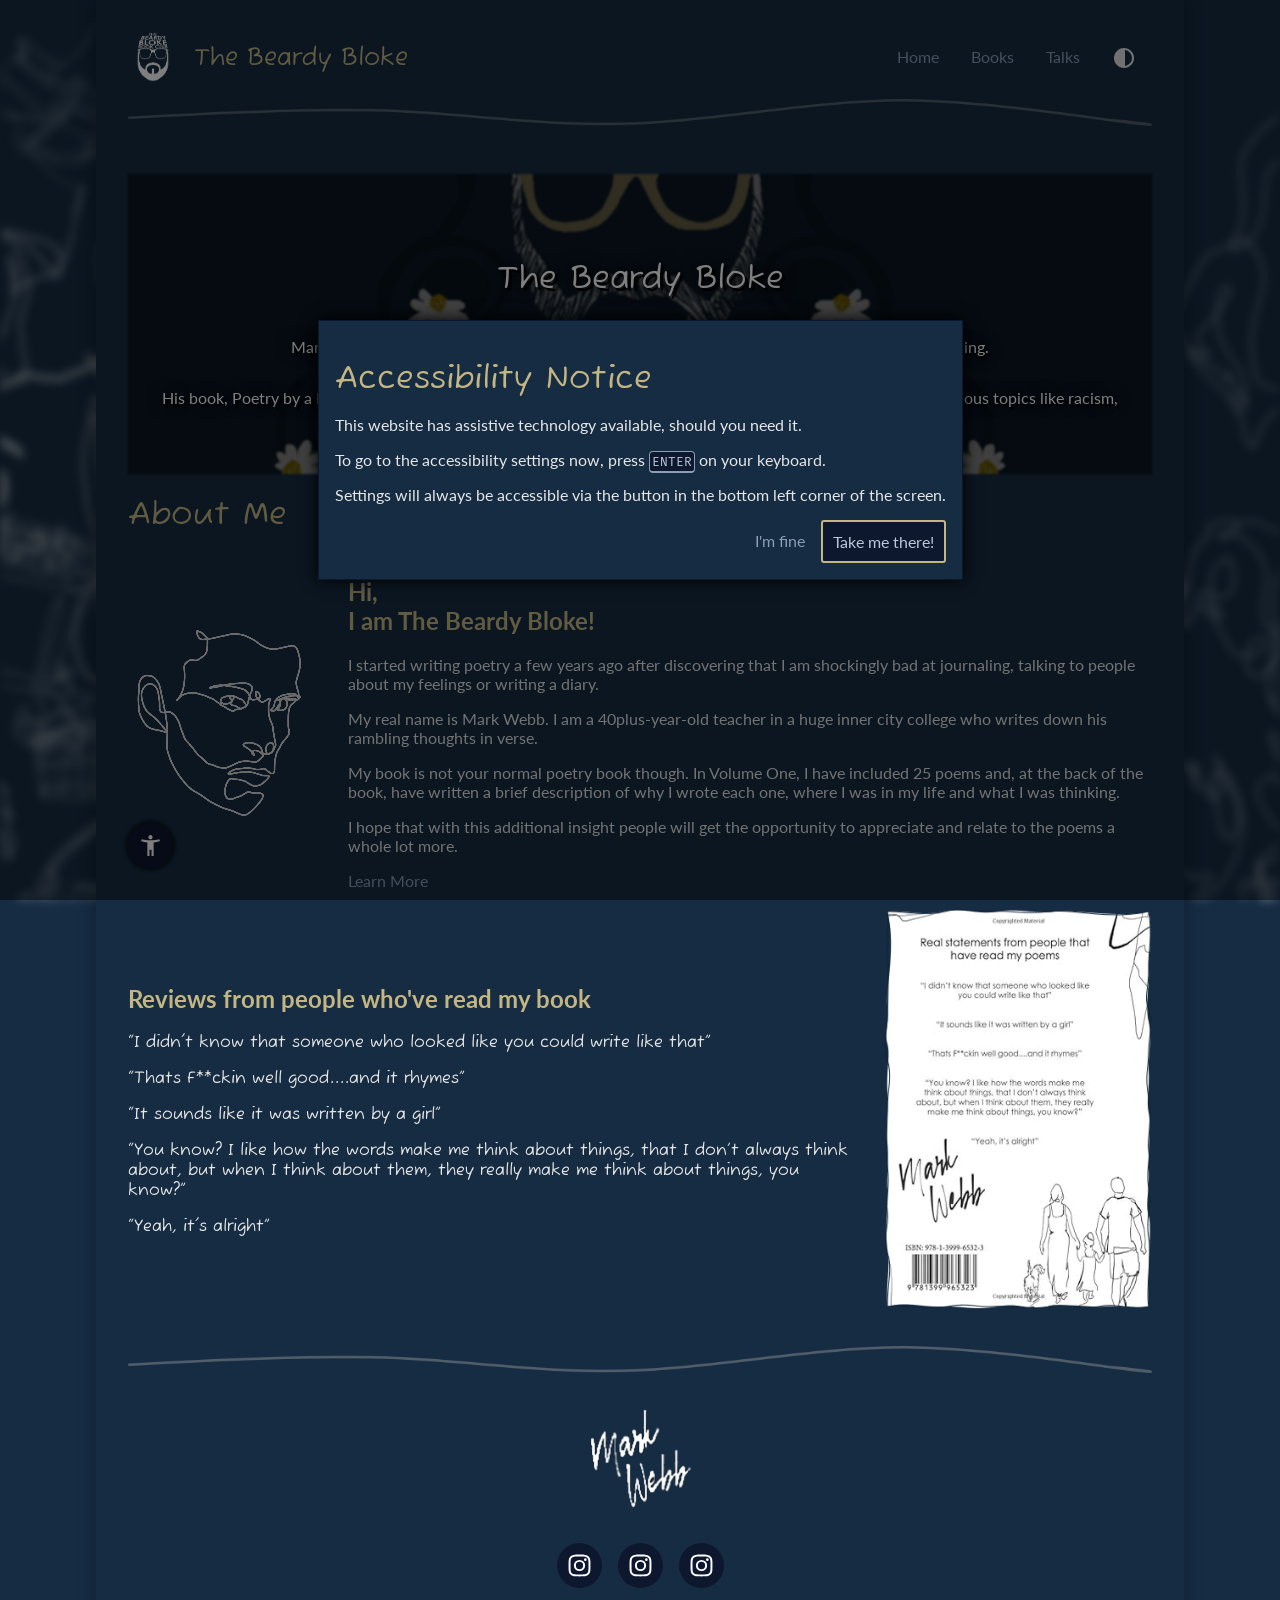
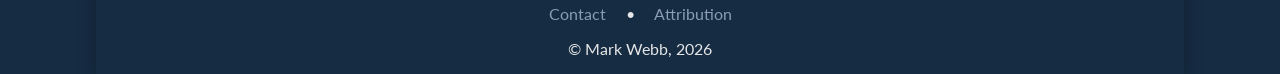
<file: index.html>
<!DOCTYPE html>
<html lang="en">
<head>
    <title>The Beardy Bloke</title>

    <script src="scripts/include.js" data-inc="head.html"></script>
    <script defer src="scripts/settings.js"></script>
    <script defer src="scripts/theme-switcher.js"></script>
    <script defer src="scripts/font-switcher.js"></script>
    <script defer src="scripts/size-switcher.js"></script>
    <script defer src="scripts/overlay-switcher.js"></script>
    <script defer src="scripts/access-notice.js"></script>
    <script defer src="scripts/init.js"></script>
</head>
<body>
    <div id="loading" style="font-family: Verdana;" hide>
        <p style="opacity: 0;">loading...</p>
    </div>
    
    <div id="overlay"></div>

    <script src="scripts/loading.js"></script>

    <div class="page-container">
        <img class="background" src="images/content/background.png"></img>

        <!-- Page Content -->
        <div class="body" style="opacity: 0;">
            <a id="access-button" href="access.html">
                <img src="images/icons/access.svg"></img>
            </a>

            <!-- Header -->
            <script src="scripts/include.js" data-inc="header.html"></script>

            <img class="hr" src="images/hr.png"></img>
            <script src="scripts/include.js" data-inc="elements/access_dialog.html"></script>
        
            <!-- Body -->
            <main>
                <div class="splash">
                    <img src="images/content/hero.jpg"></img>
                    
                    <div class="text">
        
                        <h1>The Beardy Bloke</h1>
                        <p>
                            Mark Webb is a published poet and guest speaker with a unique backstory and a growing following.
                        </p>
                        <p>
                            His book, Poetry by a Beardy Bloke, is a heartfelt collection of 25 poems, blending humour and sensitivity with serious topics like racism, radicalisation, alcoholism, and depression.
                        </p>
                    </div>
                </div>
        
                <h1>About Me</h1>
                <div class="image-text-group">
                    <img class="line-art image" src="images/content/art/him.png"></img>
                    <div class="text">
                        <h2>
                            Hi,<br>
                            I am The Beardy Bloke!
                        </h2>
        
                        <p>
                            I started writing poetry a few years ago after discovering that I am shockingly bad at journaling, talking to people about my feelings or writing a diary.
                        </p>
        
                        <p>
                            My real name is Mark Webb. I am a 40plus-year-old teacher in a huge inner city college who writes down his rambling thoughts in verse.
                        </p>
        
                        <p>
                            My book is not your normal poetry book though. In Volume One, I have included 25 poems and, at the back of the book, have written a brief description of why I wrote each one, where I was in my life and what I was thinking.
                        </p>
        
                        <p>
                            I hope that with this additional insight people will get the opportunity to appreciate and relate to the poems a whole lot more.
                        </p>
        
                        <a href="books.html">Learn More</a>
                    </div>
                </div>
        
                <br>
        
                <div class="image-text-group">
                    <div class="text">
                        <h2>
                            Reviews from people who've read my book
                        </h2>
        
                        <p class="quote">
                            “I didn't know that someone who looked like you could write like that”
                        </p>
        
                        <p class="quote">“Thats F**ckin well good....and it rhymes”</p>
        
                        <p class="quote">“It sounds like it was written by a girl”</p>
                        <p class="quote">
                            “You know? I like how the words make me think about things, that I don’t always think about, but when I think about them, they really make me think about things, you know?” 
                        </p>
                        <p class="quote">“Yeah, it's alright”</p>
        
                    </div>
        
                    <img class="image" src="images/content/cover-back.png"></img>
                </div>
            
                <h1></h1>
            </main>
        
            <!-- Footer -->
            <script src="scripts/include.js" data-inc="footer.html"></script>
        </div>
    </div>
    
</body>
</html>
</file>
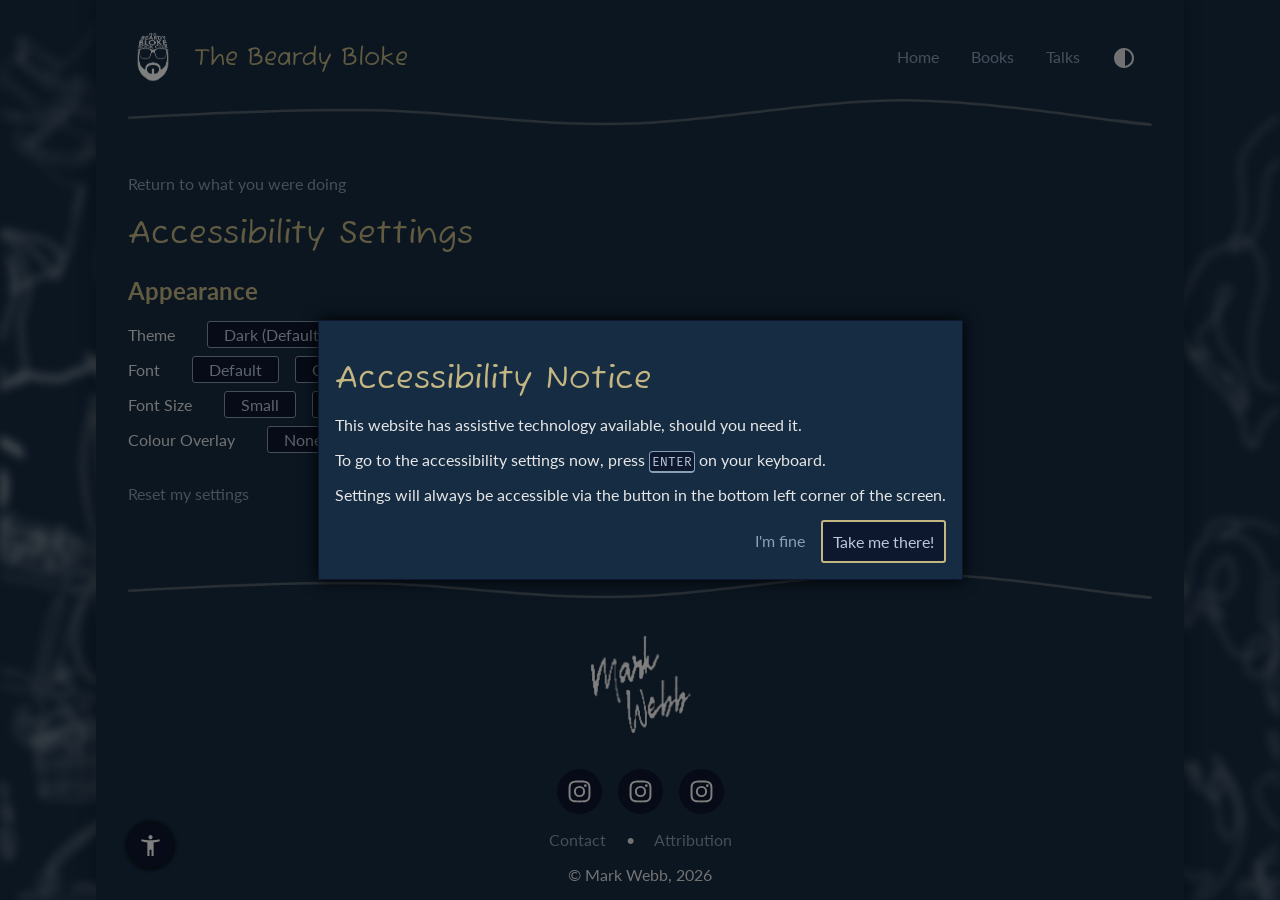
<file: access.html>
<!DOCTYPE html>
<html lang="en">
<head>
    <title>Accessibility</title>

    <script src="scripts/include.js" data-inc="head.html"></script>
    <script defer src="scripts/settings.js"></script>
    <script defer src="scripts/theme-switcher.js"></script>
    <script defer src="scripts/font-switcher.js"></script>
    <script defer src="scripts/size-switcher.js"></script>
    <script defer src="scripts/overlay-switcher.js"></script>
    <script defer src="scripts/access-notice.js"></script>
    <script defer src="scripts/init.js"></script>

    <script defer src="scripts/accessibility.js"></script>
</head>

<body>
    <div id="loading" style="font-family: Verdana;" hide>
        <p style="opacity: 0;">loading...</p>
    </div>

    <div id="overlay"></div>
    <script src="scripts/loading.js"></script>
    
    <div class="page-container">
        <img class="background" src="images/content/background.png"></img>

        <!-- Page Content -->
        <div class="body" style="opacity: 0;">
            <a id="access-button" href="access.html">
                <img src="images/icons/access.svg"></img>
            </a>

            <script src="scripts/include.js" data-inc="header.html"></script>
            <script src="scripts/include.js" data-inc="elements/access_dialog.html"></script>

            <img class="hr" src="images/hr.png"></img>

            <!-- Body -->
            <main>
                <script>
                    document.write('<a href="' + document.referrer + '">Return to what you were doing</a>');
                </script>

                <h1>Accessibility Settings</h1>
                <h2>Appearance</h2>
                <div class="link-list">
                    <ul id="theme-list">
                        <li><p>Theme</p></li>
                    </ul>
                </div>

                <div class="link-list">
                    <ul id="font-list">
                        <li><p>Font</p></li>
                    </ul>
                </div>
                
                <div class="link-list">
                    <ul id="size-list">
                        <li><p>Font Size</p></li>
                    </ul>
                </div>
                
                <div class="link-list">
                    <ul id="overlay-list">
                        <li><p>Colour Overlay</p></li>
                    </ul>
                </div>

                <br>
                <a id="reset">Reset my settings</a>
                
            </main>

            <script src="scripts/include.js" data-inc="footer.html"></script>
        </div>
    </div>

</body>
<script>
</script>
</html>
</file>
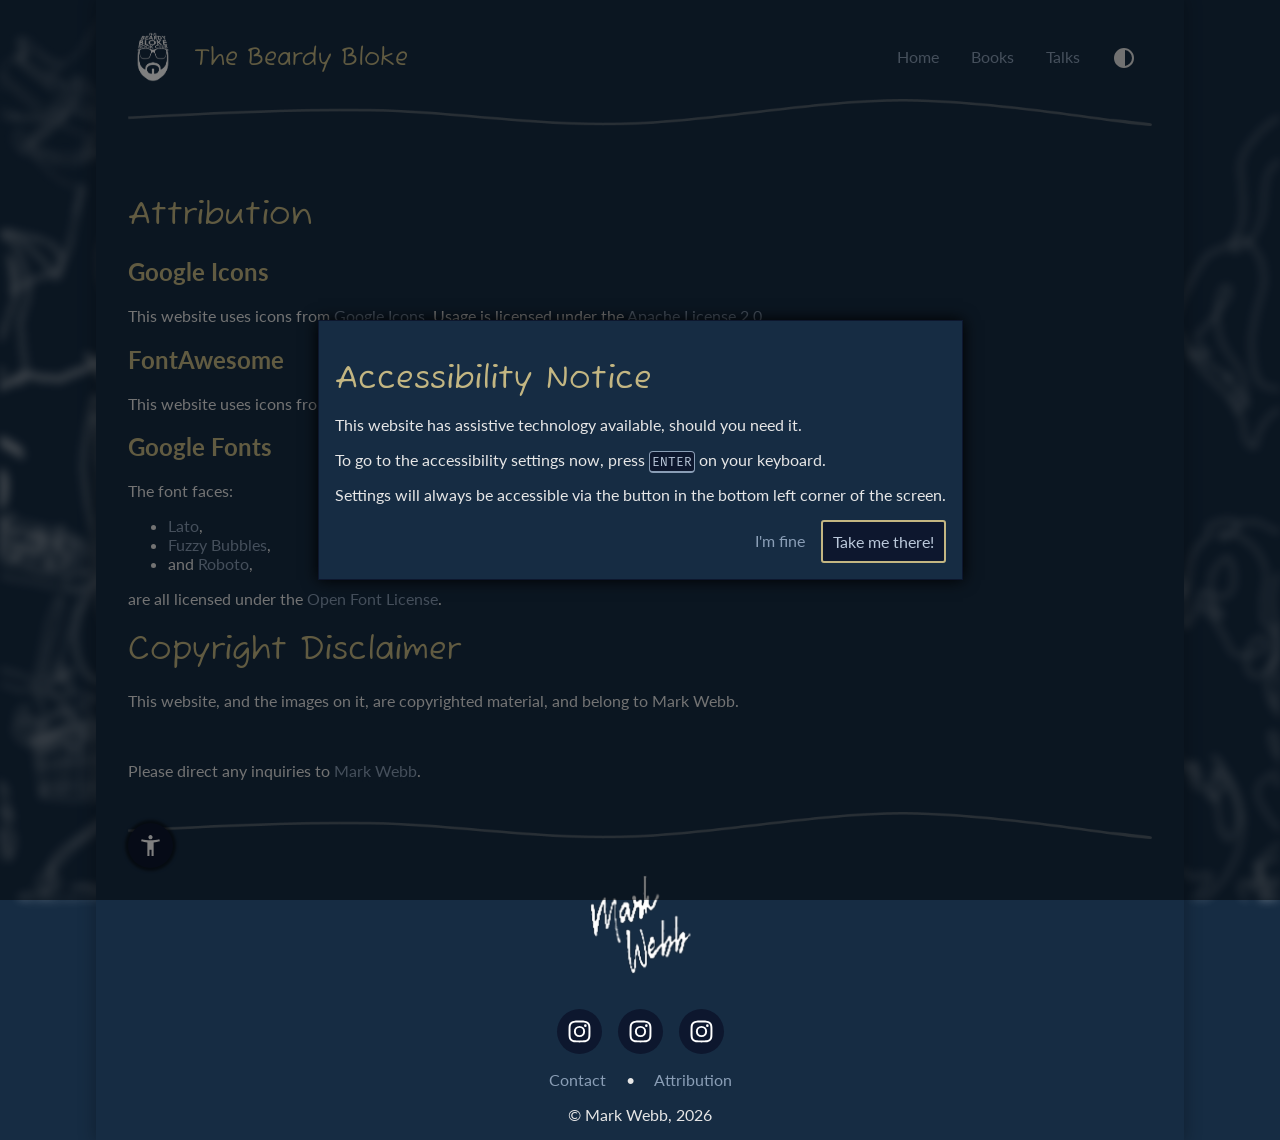
<file: attribution.html>
<!DOCTYPE html>
<html lang="en">
<head>
    <title>The Beardy Bloke</title>

    <script src="scripts/include.js" data-inc="head.html"></script>
    <script defer src="scripts/settings.js"></script>
    <script defer src="scripts/theme-switcher.js"></script>
    <script defer src="scripts/font-switcher.js"></script>
    <script defer src="scripts/size-switcher.js"></script>
    <script defer src="scripts/overlay-switcher.js"></script>
    <script defer src="scripts/access-notice.js"></script>
    <script defer src="scripts/init.js"></script>
</head>
<body>
    <div id="loading" style="font-family: Verdana;" hide>
        <p style="opacity: 0;">loading...</p>
    </div>

    <div id="overlay"></div>
    <script src="scripts/loading.js"></script>

    <div class="page-container">
        <img class="background" src="images/content/background.png"></img>

        <!-- Page Content -->
        <div class="body" style="opacity: 0;">
            <a id="access-button" href="access.html">
                <img src="images/icons/access.svg"></img>
            </a>

            <!-- Header -->
            <script src="scripts/include.js" data-inc="header.html"></script>

            <img class="hr" src="images/hr.png"></img>
            <script src="scripts/include.js" data-inc="elements/access_dialog.html"></script>
        
            <!-- Body -->
            <main>
                <h1>Attribution</h1>
                <h2>Google Icons</h2>
                <p>
                    This website uses icons from
                    <a href="https://fonts.google.com/icons">Google Icons</a>.
                    Usage is licensed under the
                    <a href="https://www.apache.org/licenses/LICENSE-2.0.html">Apache License 2.0</a>.
                </p>

                <h2>FontAwesome</h2>
                <p>
                    This website uses icons from
                    <a href="https://fontawesome.com/">FontAwesome</a>.
                    Usage is licensed under the
                    <a href="https://creativecommons.org/licenses/by/4.0/">CC BY 4.0</a> license.
                </p>

                <h2>Google Fonts</h2>
                <p>
                    The font faces:
                    <ul>
                        <li>
                            <a href="https://fonts.google.com/specimen/Lato">Lato</a>,
                        </li>
                        <li>
                            <a href="https://fonts.google.com/specimen/Fuzzy+Bubbles">Fuzzy Bubbles</a>,
                        </li>
                        <li>
                            and <a href="https://fonts.google.com/specimen/Roboto">Roboto</a>,
                        </li>
                    </ul>

                    are all licensed under the <a href="https://openfontlicense.org/">Open Font License</a>.
                </p>

                <h1>Copyright Disclaimer</h1>
                <p>
                    This website, and the images on it, are copyrighted material, and belong to Mark Webb.
                </p>

                <br>
                <p>
                    Please direct any inquiries to <a href="contact.html">Mark Webb</a>.
                </p>
            </main>
        
            <!-- Footer -->
            <script src="scripts/include.js" data-inc="footer.html"></script>
        </div>
    </div>
    
</body>
</html>
</file>
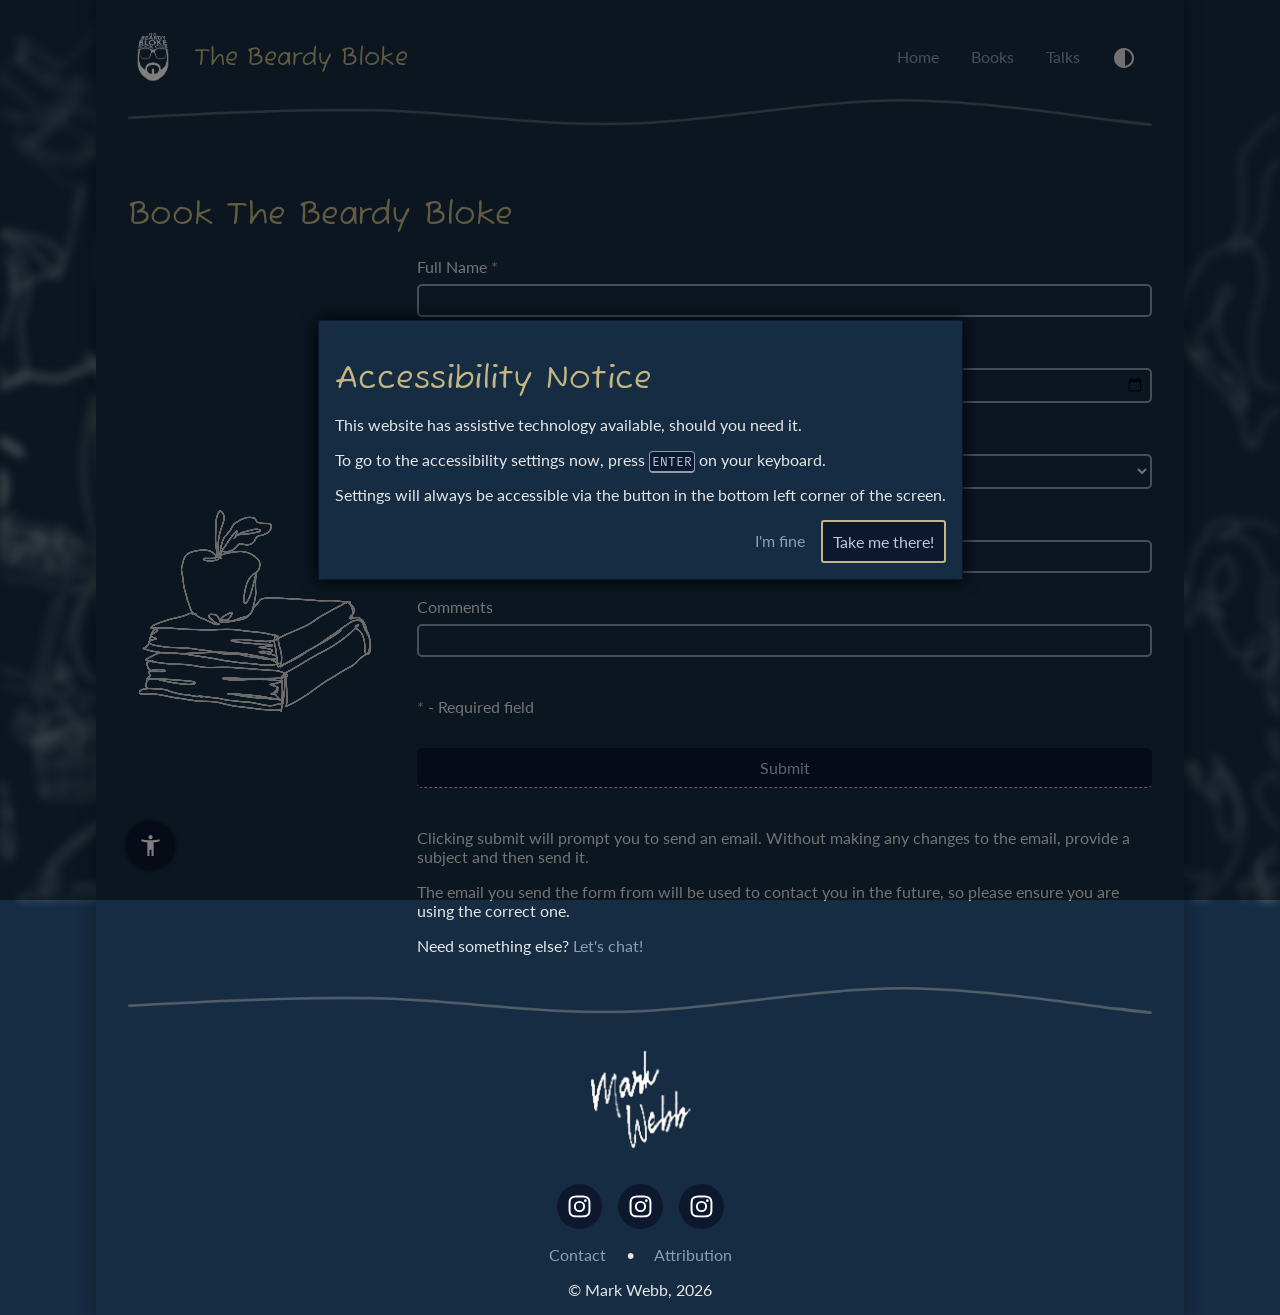
<file: booking.html>
<!DOCTYPE html>
<html lang="en">
<head>
    <title>The Beardy Bloke</title>

    <script src="scripts/include.js" data-inc="head.html"></script>
    <script defer src="scripts/settings.js"></script>
    <script defer src="scripts/theme-switcher.js"></script>
    <script defer src="scripts/font-switcher.js"></script>
    <script defer src="scripts/size-switcher.js"></script>
    <script defer src="scripts/overlay-switcher.js"></script>
    <script defer src="scripts/access-notice.js"></script>
    <script defer src="scripts/init.js"></script>
</head>
<body>
    <div id="loading" style="font-family: Verdana;" hide>
        <p style="opacity: 0;">loading...</p>
    </div>

    <div id="overlay"></div>
    <script src="scripts/loading.js"></script>

    <div class="page-container">
        <img class="background" src="images/content/background.png"></img>

        <!-- Page Content -->
        <div class="body" style="opacity: 0;">
            <a id="access-button" href="access.html">
                <img src="images/icons/access.svg"></img>
            </a>

            <!-- Header -->
            <script src="scripts/include.js" data-inc="header.html"></script>

            <img class="hr" src="images/hr.png"></img>
            <script src="scripts/include.js" data-inc="elements/access_dialog.html"></script>
        
            <!-- Body -->
            <main>
                <h1>Book The Beardy Bloke</h1>
                <div class="image-text-group">
                    <img class="line-art image" src="images/content/art/book.png"></img>

                    <div class="text">

                        <!-- Booking Form -->
                        <form action="mailto:example@example.com" method="post" enctype="text/plain">
                            <label for="name">
                                Full Name
                                <span class="req">*</span>
                            </label>
                            <input required type="text" name="name" autocomplete="name">
                            
                            <label for="when">
                                Booking Date
                                <span class="req">*</span>
                            </label>
                            <input required type="datetime-local" name="when" autocomplete="none">
        
                            <label for="type">
                                Booking Type
                                <span class="req">*</span>
                            </label>
                            <select name="type">
                                <option value="single">Single Session (£150)</option>
                                <option value="day">Full Day (£500)</option>
                            </select>
                            
                            <label for="where">
                                Where are you located?
                                <span class="req">*</span>
                            </label>
                            <input required type="text" name="where" autocomplete="none">
        
                            <label for="comments">Comments</label>
                            <input type="text" name="comments" autocomplete="none">
        
                            <p><span class="req">*</span> - Required field</p>
                            <input type="submit" class="button">
                            
                            
        
                            <p>
                                Clicking submit will prompt you to send an email.
                                Without making any changes to the email, provide a subject and then send it.
                            </p>
                            <p>
                                The email you send the form from will be used to contact you in the future,
                                so please ensure you are using the correct one.
                            </p>
                            <p>
                                Need something else?
                                <a href="contact.html">Let's chat!</a>
                            </p>
                        </form>
                    </div>
                </div>
            </main>
        
            <!-- Footer -->
            <script src="scripts/include.js" data-inc="footer.html"></script>
        </div>
    </div>
    
</body>
</html>
</file>
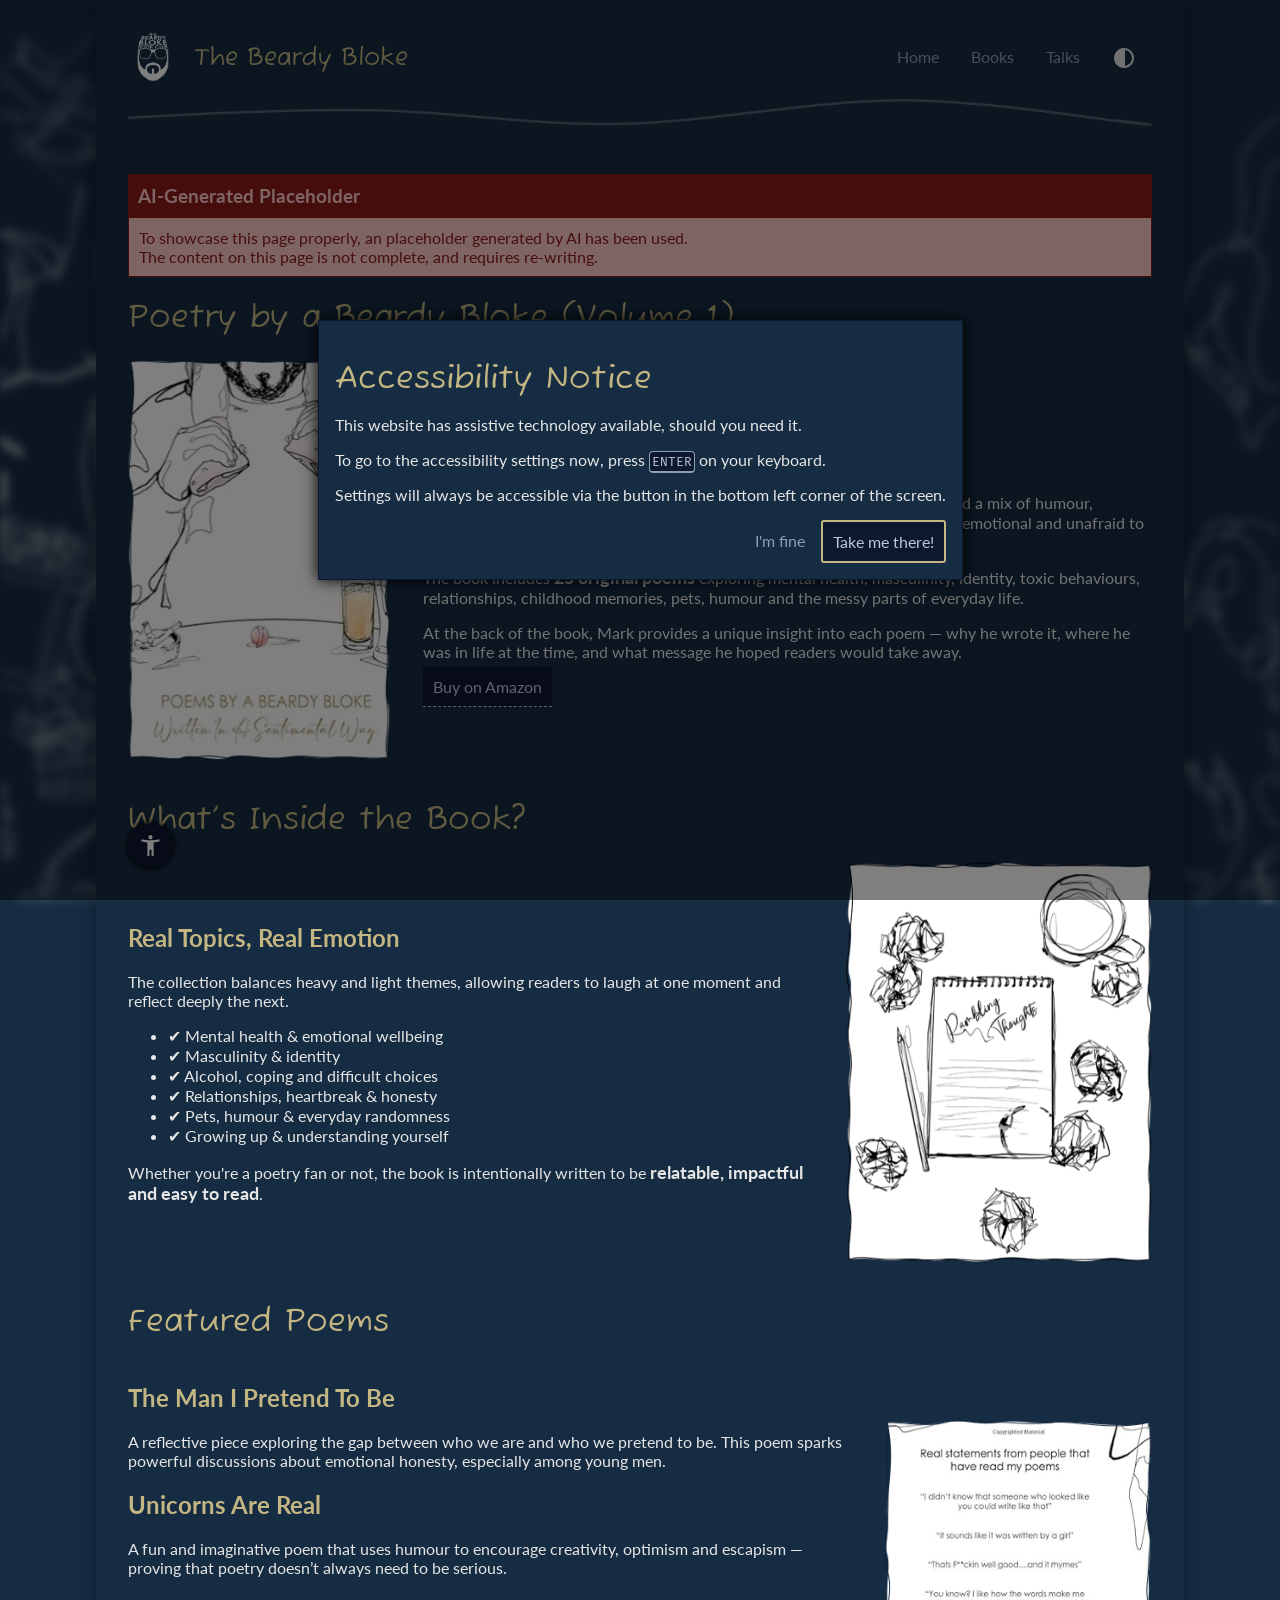
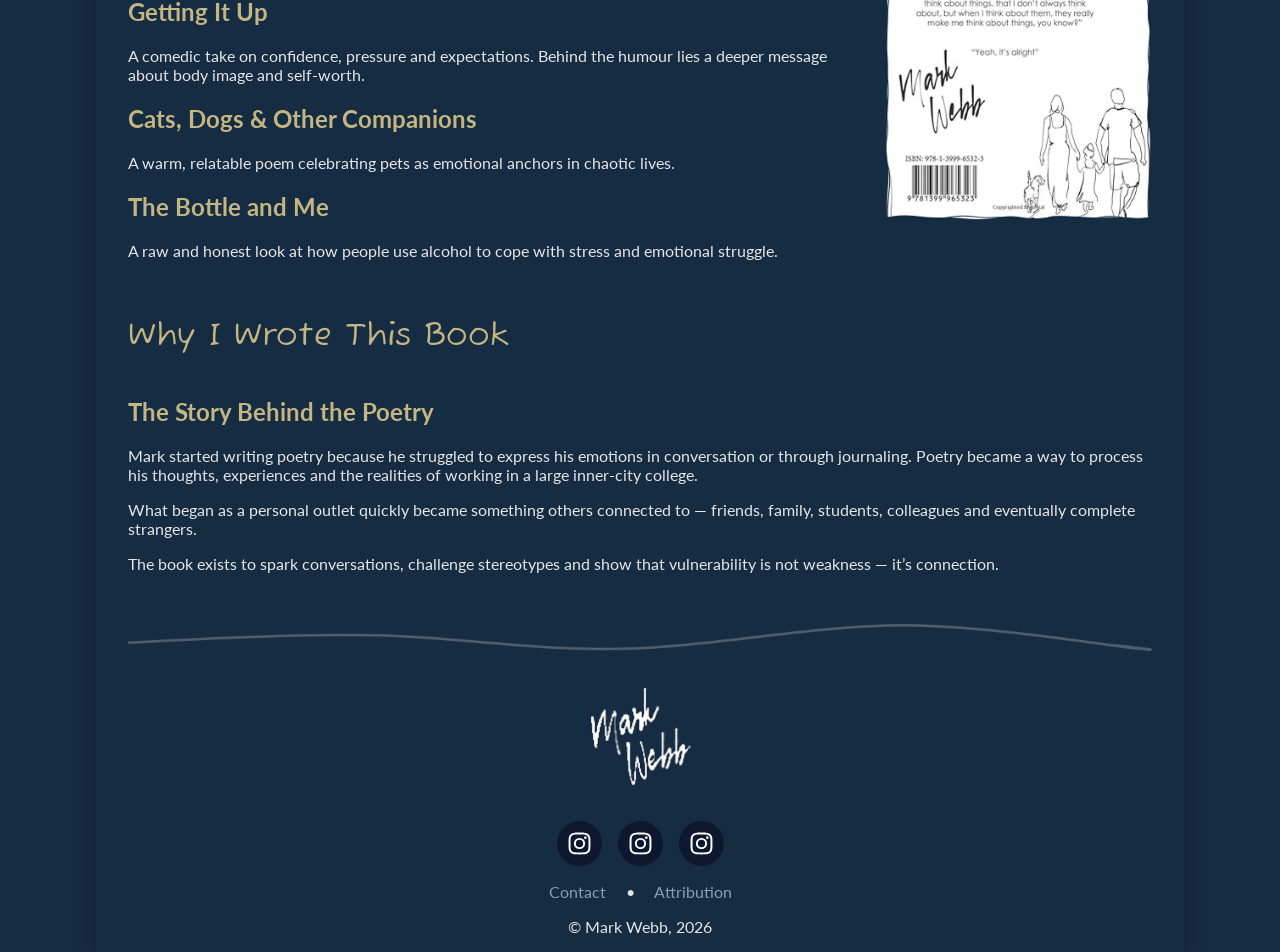
<file: books.html>
<!DOCTYPE html>
<html lang="en">
<head>
    <title>Books</title>

    <script src="scripts/include.js" data-inc="head.html"></script>
    <script defer src="scripts/settings.js"></script>
    <script defer src="scripts/theme-switcher.js"></script>
    <script defer src="scripts/font-switcher.js"></script>
    <script defer src="scripts/size-switcher.js"></script>
    <script defer src="scripts/overlay-switcher.js"></script>
    <script defer src="scripts/access-notice.js"></script>
    <script defer src="scripts/init.js"></script>
</head>

<body>
    <div id="loading" style="font-family: Verdana;" hide>
        <p style="opacity: 0;">loading...</p>
    </div>

    <div id="overlay"></div>
    <script src="scripts/loading.js"></script>
    
    <div class="page-container">
        <img class="background" src="images/content/background.png"></img>
        <!-- Page Content -->
        <div class="body" style="opacity: 0;">
            <a id="access-button" href="access.html">
                <img src="images/icons/access.svg"></img>
            </a>
            
            <script src="scripts/include.js" data-inc="header.html"></script>
            <script src="scripts/include.js" data-inc="elements/access_dialog.html"></script>

            <img class="hr" src="images/hr.png"></img>

            <!-- MAIN -->
            <main>
                <div class="notice">
                    <div class="head">
                        <p>AI-Generated Placeholder</p>
                    </div>

                    <div class="content">
                        <p>To showcase this page properly, an placeholder generated by AI has been used.</p>
                        <p>The content on this page is not complete, and requires re-writing.</p>
                    </div>
                </div>

                <!-- BOOK OVERVIEW -->
                <h1>Poetry by a Beardy Bloke (Volume 1)</h1>
                <div class="image-text-group">
                    <img class="image" src="images/content/cover.png"></img>

                    <div class="text">
                        <h2>Volume One – A Collection of 25 Poems</h2>

                        <p>
                            <strong>Poetry by a Beardy Bloke</strong> is not your typical poetry book.  
                            Inside, you’ll find a mix of humour, vulnerability and raw honesty.  
                            Mark Webb writes in a way that is accessible, emotional and unafraid to touch 
                            on difficult topics that many people avoid.
                        </p>

                        <p>
                            The book includes <strong>25 original poems</strong> exploring mental health, masculinity, identity, 
                            toxic behaviours, relationships, childhood memories, pets, humour and the messy parts of everyday life.
                        </p>

                        <p>
                            At the back of the book, Mark provides a unique insight into each poem — why he wrote it, where he was 
                            in life at the time, and what message he hoped readers would take away.
                        </p>

                        <a class="button" href="https://www.amazon.co.uk/" target="_blank">Buy on Amazon</a>
                    </div>
                </div>

                <br>

                <!-- WHAT'S INSIDE -->
                <h1>What’s Inside the Book?</h1>
                <div class="image-text-group">

                    <div class="text">
                        <h2>Real Topics, Real Emotion</h2>
                        <p>
                            The collection balances heavy and light themes, allowing readers to laugh at one moment and reflect deeply the next.
                        </p>

                        <ul>
                            <li>✔ Mental health & emotional wellbeing</li>
                            <li>✔ Masculinity & identity</li>
                            <li>✔ Alcohol, coping and difficult choices</li>
                            <li>✔ Relationships, heartbreak & honesty</li>
                            <li>✔ Pets, humour & everyday randomness</li>
                            <li>✔ Growing up & understanding yourself</li>
                        </ul>

                        <p>
                            Whether you're a poetry fan or not, the book is intentionally written to be 
                            <strong>relatable, impactful and easy to read</strong>.
                        </p>
                    </div>

                    <img class="image" src="images/content/ramblingthoughts.png"></img>
                </div>

                <br>

                <!-- FEATURED POEMS -->
                <h1>Featured Poems</h1>
                <div class="image-text-group">

                    <div class="text">
                        <h2>The Man I Pretend To Be</h2>
                        <p>
                            A reflective piece exploring the gap between who we are and who we pretend to be.
                            This poem sparks powerful discussions about emotional honesty, especially among young men.
                        </p>

                        <h2>Unicorns Are Real</h2>
                        <p>
                            A fun and imaginative poem that uses humour to encourage creativity, optimism and escapism —
                            proving that poetry doesn’t always need to be serious.
                        </p>

                        <h2>Getting It Up</h2>
                        <p>
                            A comedic take on confidence, pressure and expectations.  
                            Behind the humour lies a deeper message about body image and self-worth.
                        </p>

                        <h2>Cats, Dogs & Other Companions</h2>
                        <p>
                            A warm, relatable poem celebrating pets as emotional anchors in chaotic lives.
                        </p>

                        <h2>The Bottle and Me</h2>
                        <p>
                            A raw and honest look at how people use alcohol to cope with stress and emotional struggle.
                        </p>
                    </div>

                    <img class="image" src="images/content/cover-back.png"></img>
                </div>

                <br>

                <!-- WHY THE BOOK EXISTS -->
                <h1>Why I Wrote This Book</h1>
                <div class="image-text-group">


                    <div class="text">
                        <h2>The Story Behind the Poetry</h2>
                        <p>
                            Mark started writing poetry because he struggled to express his emotions in conversation or through journaling.
                            Poetry became a way to process his thoughts, experiences and the realities of working in a large inner-city college.
                        </p>

                        <p>
                            What began as a personal outlet quickly became something others connected to — friends, family, students, 
                            colleagues and eventually complete strangers.
                        </p>

                        <p>
                            The book exists to spark conversations, challenge stereotypes and show that vulnerability is not weakness —
                            it’s connection.
                        </p>
                    </div>
                </div>

                <br>

            </main>

            <script src="scripts/include.js" data-inc="footer.html"></script>
        </div>
    </div>

    

</body>
</html>
</file>
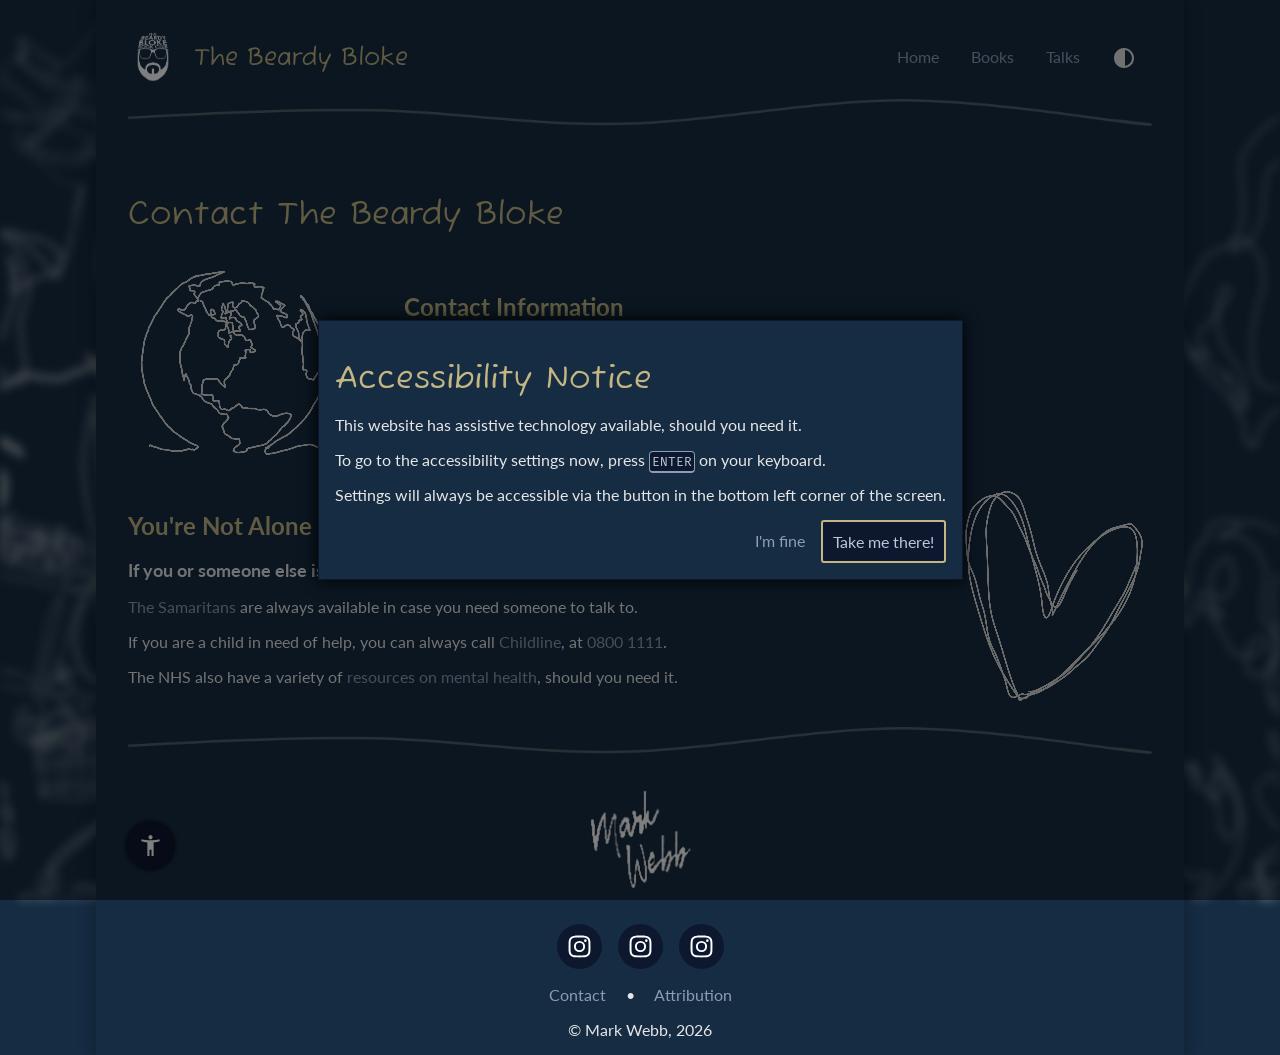
<file: contact.html>
<!DOCTYPE html>
<html lang="en">
<head>
    <title>Contact</title>

    <script src="scripts/include.js" data-inc="head.html"></script>
    <script defer src="scripts/settings.js"></script>
    <script defer src="scripts/theme-switcher.js"></script>
    <script defer src="scripts/font-switcher.js"></script>
    <script defer src="scripts/size-switcher.js"></script>
    <script defer src="scripts/overlay-switcher.js"></script>
    <script defer src="scripts/access-notice.js"></script>
    <script defer src="scripts/init.js"></script>
</head>
<body>
    <div id="loading" style="font-family: Verdana;" hide>
        <p style="opacity: 0;">loading...</p>
    </div>

    <div id="overlay"></div>
    <script src="scripts/loading.js"></script>

    <div class="page-container">
        <img class="background" src="images/content/background.png"></img>

        <!-- Page Content -->
        <div class="body" style="opacity: 0;">
            <a id="access-button" href="access.html">
                <img src="images/icons/access.svg"></img>
            </a>

            <!-- Header -->
            <script src="scripts/include.js" data-inc="header.html"></script>

            <img class="hr" src="images/hr.png"></img>
            
            <script src="scripts/include.js" data-inc="elements/access_dialog.html"></script>
        
            <!-- Body -->
            <main>
                <h1>Contact The Beardy Bloke</h1>
                <div class="image-text-group">
                    <img class="line-art image" src="images/content/art/world.png"></img>
                    <div class="text">
                        
                        <!-- Contact Information -->
                        <h2>Contact Information</h2>
                        <p>
                            <img class="icon" src="images/icons/email2.svg"></img>
                            Email: <a href="mailto:thebeardybloke@gmail.com">thebeardybloke@gmail.com</a>
                            <br><br>

                            <img class="icon" src="images/icons/phone.svg"></img>
                            Tel: <a href="tel:07000000000">07000000000</a>
                        </p>
                        <p>
                            If you would like to book a visit, please
                            <a href="booking.html">use this form</a>.
                        </p>
                    </div>
                </div>

                <br>
        
                <div class="image-text-group">
                    <div class="text">
                        <h2>You're Not Alone</h2>
                        
                        <p>
                            <strong>
                                If you or someone else is in immediate danger, always dial 999.
                            </strong>
                        </p>

                        <p>
                            <a href="https://www.samaritans.org/">The Samaritans</a>
                            are always available in case you need someone to talk to.
                        </p>
                        <p>
                            If you are a child in need of help, you can always call
                            <a href="https://www.childline.org.uk/">Childline</a>, at
                            <a href="tel:08001111">0800 1111</a>.
                        </p>
                        <p>
                            The NHS also have a variety of
                            <a href="https://www.nhs.uk/nhs-services/mental-health-services/">resources on mental health</a>,
                            should you need it.

                        </p>
                    </div>
                    <img class="line-art image" src="images/content/art/heart.png"></img>
                </div>
            </main>
        
            <!-- Footer -->
            <script src="scripts/include.js" data-inc="footer.html"></script>
        </div>
    </div>
    
</body>
</html>
</file>
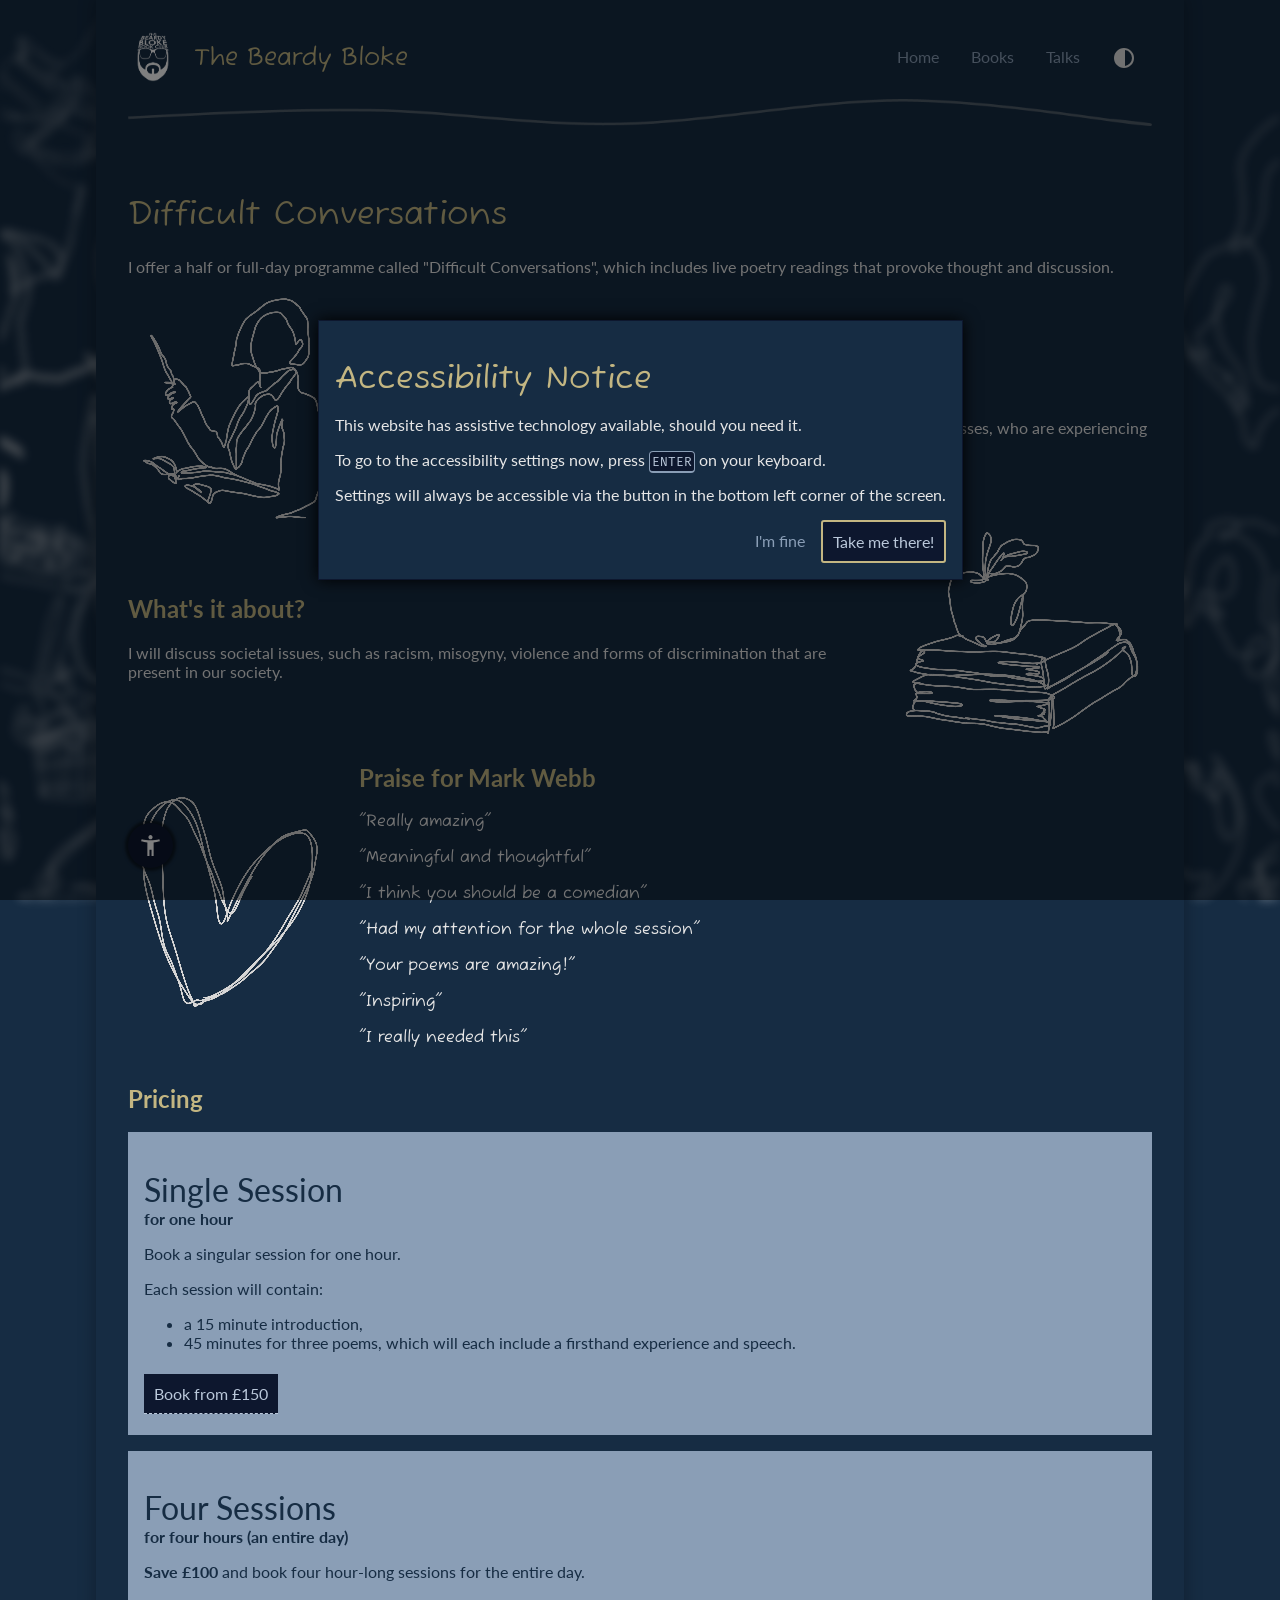
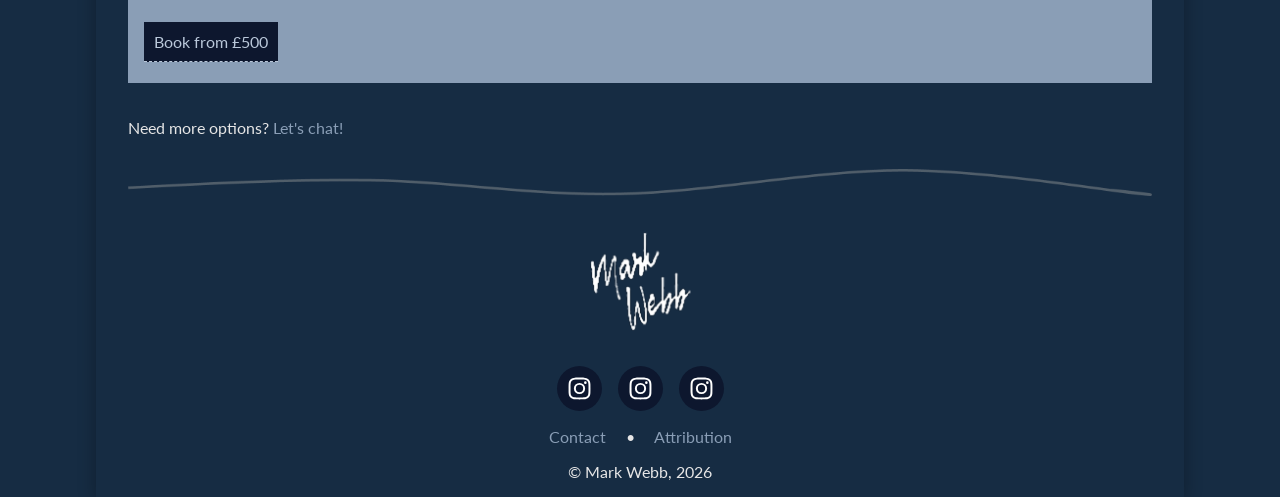
<file: talks.html>
<!DOCTYPE html>
<html lang="en">
<head>
    <title>Talks</title>

    <script src="scripts/include.js" data-inc="head.html"></script>
    <script defer src="scripts/settings.js"></script>
    <script defer src="scripts/theme-switcher.js"></script>
    <script defer src="scripts/font-switcher.js"></script>
    <script defer src="scripts/size-switcher.js"></script>
    <script defer src="scripts/overlay-switcher.js"></script>
    <script defer src="scripts/access-notice.js"></script>
    <script defer src="scripts/init.js"></script>
    
</head>
<body>
    <div id="loading" style="font-family: Verdana;" hide>
        <p>loading...</p>
    </div>

    <script src="scripts/loading.js"></script>
    
    <div class="page-container">
        <img class="background" src="images/content/background.png"></img>
        <!-- Page Content -->
        <div class="body" style="opacity: 0;">
            <a id="access-button" href="access.html">
                <img src="images/icons/access.svg"></img>
            </a>
            
            <script src="scripts/include.js" data-inc="header.html"></script>

            <img class="hr" src="images/hr.png"></img>
            
            <script src="scripts/include.js" data-inc="elements/access_dialog.html"></script>

            <!-- MAIN -->
            <main>
                <h1>Difficult Conversations</h1>
                <p>
                    I offer a half or full-day programme called "Difficult Conversations", which includes live poetry readings that provoke thought and discussion.
                </p>

                <div class="image-text-group">
                    <img class="line-art image" src="images/content/art/teacher.png"></img>
                    <div class="text">
                        <h2>Who is this for?</h2>
                        <p>
                            This programme is mainly tailored for school students, aged 16 and over and buisinesses, who are experiencing issues with sexism, violence or discrimination.
                        </p>
                    </div>
                </div>

                <div class="image-text-group">
                    <div class="text">
                        <h2>What's it about?</h2>
                        <p>
                            I will discuss societal issues, such as racism, misogyny, violence and forms of discrimination that are present in our society.
                        </p>
                    </div>

                    <img class="line-art image" src="images/content/art/book.png"></img>
                </div>

                <div class="image-text-group">
                    <img class="line-art image" src="images/content/art/heart.png"></img>

                    <div class="text">
                        <h2>Praise for Mark Webb</h2>
                        <p class="quote">"Really amazing"</p>
                        <p class="quote">"Meaningful and thoughtful"</p>
                        <p class="quote">"I think you should be a comedian"</p>
                        <p class="quote">"Had my attention for the whole session"</p>
                        <p class="quote">"Your poems are amazing!"</p>
                        <p class="quote">"Inspiring"</p>
                        <p class="quote">"I really needed this"</p>
                        
                    </div>
                </div>

                <h2>Pricing</h2>
                <div class="pricing-container">
                    <div class="pricing-option">
                        <div class="content">
                            <h1 id="name">Single Session</h1>
                            <h2>for one hour</h2>
            
                            <p>Book a singular session for one hour.</p>
                            <p>Each session will contain:</p>
                            <ul>
                                <li>a 15 minute introduction,</li>
                                <li>45 minutes for three poems, which will each include a firsthand experience and speech.</li>
                            </ul>
                        </div>
                        <p>
                            <a class="button" href="booking.html">Book from £150</a>
                        </p>
                    </div>

                    <div class="pricing-option">
                        <div class="content">
                            <h1 id="name">Four Sessions</h1>
                            <h2>for four hours (an entire day)</h2>
                            <p><b>Save £100</b> and book four hour-long sessions for the entire day.</p>
                        </div>

                        <br>
                        <p>
                            <a class="button" href="booking.html">Book from £500</a>
                        </p>
                    </div>
                </div>

                <br>
                <p>Need more options? <a href="contact.html">Let's chat!</a></p>
            
                <script src="scripts/include.js" data-inc="footer.html"></script>
            </main>
        </div>
    </div>
</body>
</html>
</file>
